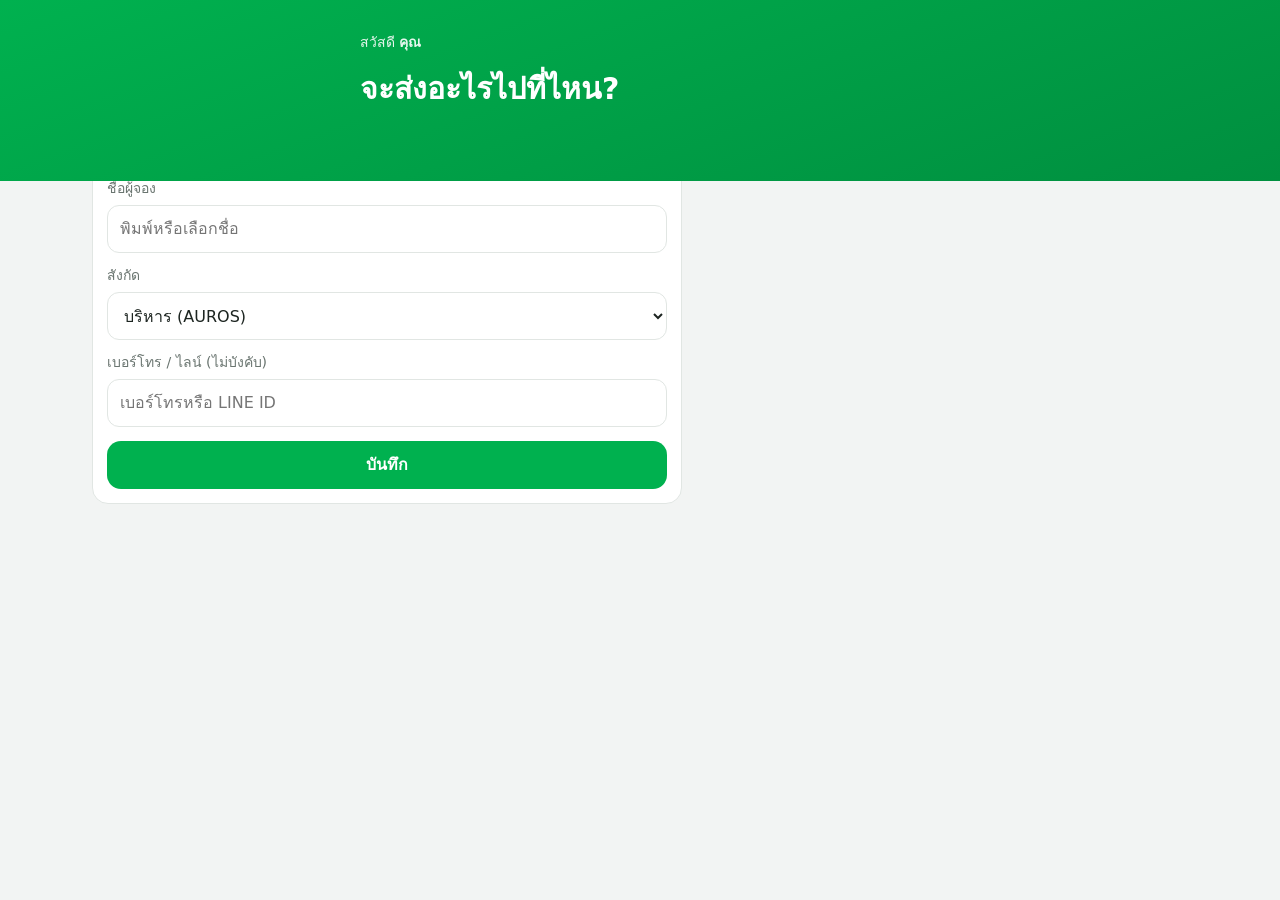
<file: index.html>
<!doctype html>
<html lang="th">
<head>
<meta charset="utf-8">
<meta name="viewport" content="width=device-width, initial-scale=1, viewport-fit=cover">
<meta name="theme-color" content="#00b14f">
<title>จองรถ / ส่งเอกสาร</title>
<link rel="stylesheet" href="css/app.css">
</head>
<body data-view="Home">
<header class="hero">
  <div class="hero-in">
    <div class="hero-top">
      <div class="hello">สวัสดี <b id="who">คุณ</b></div>
      <div class="hero-actions">
        <button id="bell" class="icon-btn hidden" aria-label="การแจ้งเตือน">🔔<span id="badge" class="badge-dot hidden">0</span></button>
        <button id="editProfile" class="icon-btn hidden" aria-label="เปลี่ยนชื่อ">⚙</button>
      </div>
    </div>
    <h1>จะส่งอะไรไปที่ไหน?</h1>
  </div>
</header>

<div id="bellPanel" class="panel hidden" role="dialog" aria-label="การแจ้งเตือน">
  <div class="panel-head"><b>การแจ้งเตือน</b><button id="closePanel" class="x" aria-label="ปิด">✕</button></div>
  <div id="notifList"></div>
</div>

<div class="layout">
  <section id="colMain">
    <!-- ตั้งค่าครั้งแรก (จำไว้ในเครื่อง) -->
    <section id="setup" class="card hidden">
      <b>ครั้งแรก: เลือกชื่อและสังกัดของคุณ</b>
      <label for="sName">ชื่อผู้จอง</label>
      <input id="sName" list="nameList" autocomplete="off" placeholder="พิมพ์หรือเลือกชื่อ">
      <datalist id="nameList"></datalist>
      <label for="sDept">สังกัด</label>
      <select id="sDept"></select>
      <label for="sPhone">เบอร์โทร / ไลน์ (ไม่บังคับ)</label>
      <input id="sPhone" placeholder="เบอร์โทรหรือ LINE ID">
      <button id="saveProfile" class="btn block" style="margin-top:14px">บันทึก</button>
    </section>

    <!-- ฟอร์มจอง -->
    <section id="vHome" class="hidden">
      <div class="card route">
        <div class="route-row"><span class="dot pick"></span><input id="origin" placeholder="รับจากที่ไหน" autocomplete="off"></div>
        <div class="route-row"><span class="dot drop"></span><input id="dest" placeholder="ส่งไปที่ไหน?" autocomplete="off"></div>
      </div>
      <div id="suggest" class="list"></div>

      <h2>ส่งอะไร</h2>
      <div id="svc" class="svc"></div>

      <h2>ส่งเมื่อไหร่</h2>
      <div class="seg" id="when">
        <button type="button" data-w="now" class="on">ด่วนตอนนี้</button>
        <button type="button" data-w="later">นัดเวลา</button>
      </div>
      <div id="later" class="row hidden">
        <div><label for="date">วันที่</label><input id="date" type="date"></div>
        <div><label for="time">เวลารับ</label><input id="time" type="time"></div>
      </div>

      <label for="note">ฝากบอกคนจัดรถ (ถ้ามี)</label>
      <textarea id="note" placeholder="เช่น ส่งถึงใคร ชั้นไหน ต้องรับสำเนากลับ"></textarea>

      <details>
        <summary>รายละเอียดเพิ่มเติม</summary>
        <div class="row">
          <div><label for="qty">จำนวน</label><input id="qty" inputmode="numeric" placeholder="1"></div>
          <div><label for="unit">หน่วย</label><select id="unit"></select></div>
        </div>
        <label for="destContact">ผู้ติดต่อปลายทาง</label>
        <input id="destContact">
        <label for="destPhone">เบอร์ปลายทาง</label>
        <input id="destPhone" inputmode="tel">
        <label for="project">โครงการ</label>
        <input id="project">
      </details>

      <div class="sticky-bar"><button id="submit" class="btn big block">จองเลย</button></div>
    </section>
  </section>

  <!-- ติดตามงาน + รายการล่าสุด (มือถือ: โชว์เฉพาะตอนเปิดติดตาม / คอม: แสดงข้างฟอร์มตลอด) -->
  <aside id="colSide">
    <button id="back" class="btn ghost" style="margin-bottom:8px">‹ กลับ</button>
    <div id="trackBody"></div>
    <div id="mineBox"><h2>รายการล่าสุด</h2><div id="mine"></div></div>
  </aside>
</div>

<script src="js/config.js"></script>
<script src="js/api.js"></script>
<script src="js/user.js"></script>
</body>
</html>
</file>
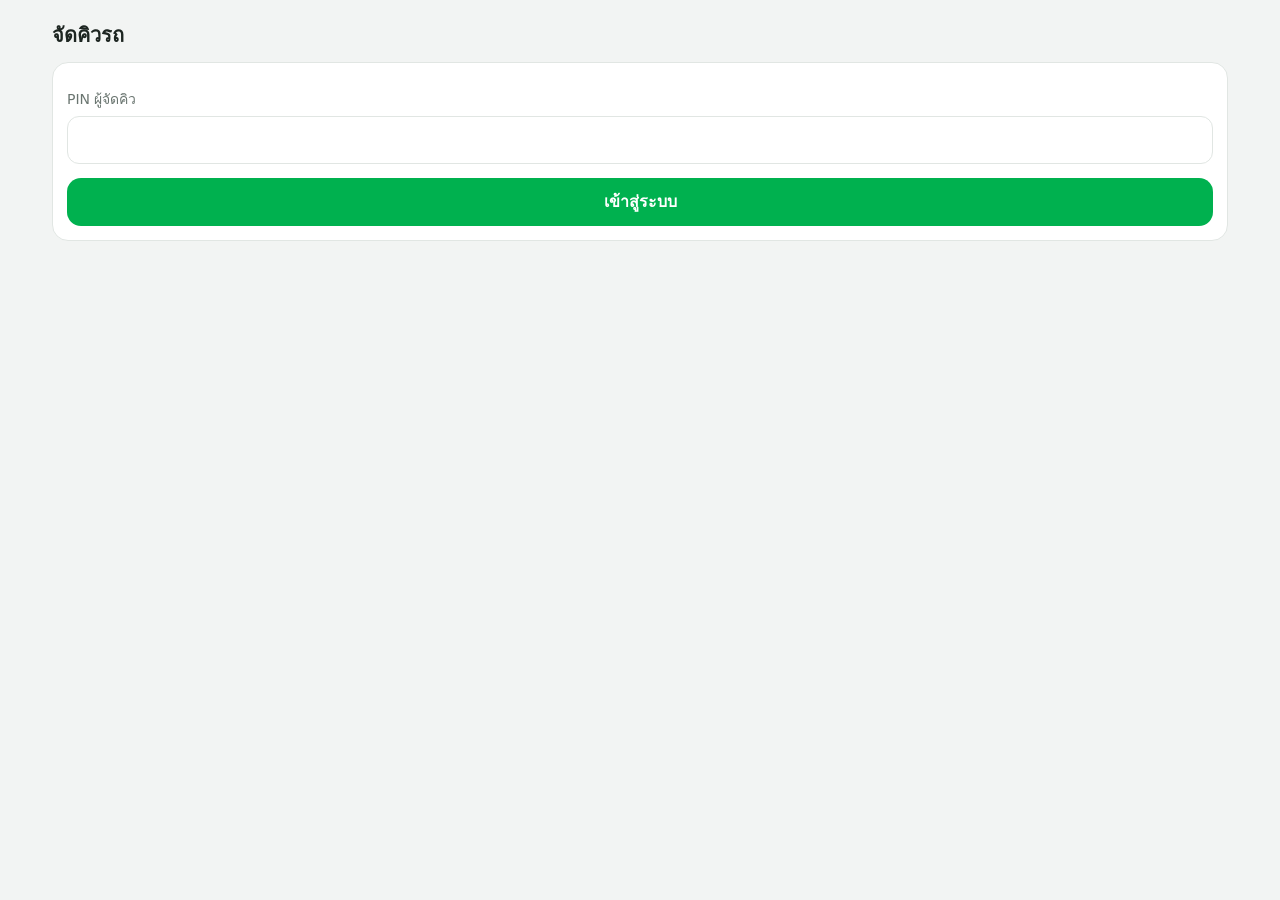
<file: admin/index.html>
<!doctype html>
<html lang="th">
<head>
<meta charset="utf-8">
<meta name="viewport" content="width=device-width, initial-scale=1">
<meta name="robots" content="noindex">
<title>จัดคิวรถ</title>
<link rel="stylesheet" href="../css/app.css">
</head>
<body class="wide">
<main>
  <h1>จัดคิวรถ</h1>

  <section id="login" class="card">
    <label for="pin">PIN ผู้จัดคิว</label>
    <input id="pin" type="password" inputmode="numeric" autocomplete="current-password">
    <button id="enter" class="btn block" style="margin-top:14px">เข้าสู่ระบบ</button>
  </section>

  <section id="board" class="hidden">
    <div class="row" style="align-items:center;margin-bottom:8px">
      <span id="updated" class="muted"></span>
      <label style="margin:0;flex:0 0 auto"><input id="showOld" type="checkbox" style="width:auto;min-height:0"> งานเก่า</label>
      <button id="refresh" class="btn ghost" style="flex:0 0 auto">รีเฟรช</button>
    </div>
    <div id="jobs"></div>
  </section>
</main>

<script src="../js/config.js"></script>
<script src="../js/api.js"></script>
<script src="../js/admin.js"></script>
</body>
</html>
</file>
<file: css/app.css>
/* ===== tokens: แก้สี/ขนาดที่นี่ที่เดียว ===== */
:root {
  --primary: #00b14f; --primary-dark: #008f3f; --primary-ink: #fff;
  --bg: #f2f4f3; --card: #fff; --ink: #1d2521; --muted: #6a7570; --line: #e1e6e3;
  --ok: #00b14f; --warn: #d98a00; --danger: #e5484d;
  --r: 16px; --gap: 12px; --tap: 48px; --tabs-h: 58px;
  font-family: "Sarabun", "Noto Sans Thai", system-ui, sans-serif;
}
@media (prefers-color-scheme: dark) {
  :root { --bg: #0f1412; --card: #19201d; --ink: #e9efec; --muted: #94a09a; --line: #28312d; }
}

/* ===== base ===== */
* { box-sizing: border-box; }
body { margin: 0; background: var(--bg); color: var(--ink); font-size: 16px; line-height: 1.5; }
main { max-width: 560px; margin: 0 auto; padding: var(--gap); padding-bottom: 150px; }
h1 { font-size: 20px; margin: 8px 0 12px; }
h2 { font-size: 16px; margin: 20px 0 8px; }
.muted { color: var(--muted); font-size: 14px; }
.hidden { display: none !important; }
:focus-visible { outline: 3px solid color-mix(in srgb, var(--primary) 55%, transparent); outline-offset: 2px; }

/* ===== hero (หน้าพนักงาน) ===== */
.hero { position: relative; background: linear-gradient(160deg, var(--primary), var(--primary-dark)); color: #fff;
  padding: 20px 16px 58px; padding-top: calc(20px + env(safe-area-inset-top, 0px)); }
.hero-in { max-width: 560px; margin: 0 auto; }
.hero .hello { opacity: .9; font-size: 14px; }
.hero h1 { margin: 2px 0 0; font-size: 24px; color: #fff; }
.icon-btn { position: relative; width: 44px; height: 44px; border: 0; border-radius: 50%; background: rgba(255,255,255,.18);
  color: #fff; font-size: 20px; cursor: pointer; }

/* ===== components ===== */
.card { background: var(--card); border: 1px solid var(--line); border-radius: var(--r); padding: 14px; margin-bottom: var(--gap); }
label { display: block; font-size: 14px; color: var(--muted); margin: 12px 0 6px; }
input, select, textarea {
  width: 100%; min-height: var(--tap); padding: 10px 12px; font: inherit; color: var(--ink);
  background: var(--card); border: 1px solid var(--line); border-radius: 12px;
}
textarea { min-height: 84px; resize: vertical; }
.row { display: flex; gap: var(--gap); }
.row > * { flex: 1; min-width: 0; }

.chips { display: flex; flex-wrap: wrap; gap: 8px; margin-bottom: 8px; }
.chip { min-height: 40px; padding: 8px 14px; border-radius: 999px; font: inherit; cursor: pointer;
  border: 1px solid var(--line); background: var(--card); color: var(--ink); }
.chip.on { background: var(--primary); border-color: var(--primary); color: var(--primary-ink); }

.btn { min-height: var(--tap); padding: 10px 16px; border: 0; border-radius: 14px; font: inherit; font-weight: 700;
  background: var(--primary); color: var(--primary-ink); cursor: pointer; }
.btn.ghost { background: transparent; color: var(--primary); border: 1px solid var(--line); }
.btn.ok { background: var(--primary); }
.btn:disabled { opacity: .5; }
.btn.block { width: 100%; }
.btn.big { min-height: 54px; font-size: 18px; border-radius: 16px; }

details summary { cursor: pointer; padding: 10px 0; color: var(--primary); font-weight: 700; }

.badge { display: inline-block; padding: 2px 10px; border-radius: 999px; font-size: 13px; background: var(--line); }
.badge.new { background: #fde7c2; color: #7a4b00; }
.badge.ack { background: #d8e8ff; color: #0b3d91; }
.badge.assigned { background: #d4f3e0; color: #0d6a3d; }
.badge.done { background: var(--line); color: var(--muted); }

.job h3 { margin: 0 0 4px; font-size: 17px; }
.job .meta { font-size: 14px; color: var(--muted); }
.job .route-txt { margin: 8px 0; }
.job .actions { display: flex; flex-wrap: wrap; gap: 8px; margin-top: 10px; }
.job .actions > * { flex: 1 1 auto; }

.toast { position: fixed; left: 50%; top: 76px; transform: translateX(-50%); padding: 10px 18px;
  background: #222; color: #fff; border-radius: 999px; font-size: 15px; z-index: 20; max-width: 90vw; }
.toast.err { background: var(--danger); }

/* ===== ฟอร์มสไตล์ Grab ===== */
.route { position: relative; padding: 6px 14px; box-shadow: 0 8px 22px rgba(0,0,0,.14); }
.route-row { display: flex; align-items: center; gap: 12px; }
.route-row input { border: 0; background: transparent; min-height: 50px; padding: 0; border-radius: 0; font-size: 16px; }
.route-row input:focus { outline: none; }
.route-row + .route-row { border-top: 1px solid var(--line); }
.dot { flex: 0 0 14px; width: 14px; height: 14px; border-radius: 50%; }
.dot.pick { background: var(--primary); }
.dot.drop { background: var(--danger); border-radius: 4px; }

.list .item { display: flex; align-items: center; gap: 12px; width: 100%; padding: 12px 4px; border: 0;
  border-bottom: 1px solid var(--line); background: none; color: var(--ink); font: inherit; text-align: left; cursor: pointer; }
.list .item .ic { flex: 0 0 36px; height: 36px; border-radius: 50%; background: var(--line); display: grid; place-items: center; }
.list .item small { display: block; color: var(--muted); }

.svc { display: grid; grid-template-columns: repeat(3, 1fr); gap: 10px; }
.svc button { padding: 12px 6px; border: 2px solid var(--line); border-radius: var(--r); background: var(--card);
  color: var(--ink); font: inherit; cursor: pointer; text-align: center; }
.svc button b { display: block; }
.svc button span { font-size: 28px; display: block; line-height: 1.3; }
.svc button.on { border-color: var(--primary); background: color-mix(in srgb, var(--primary) 9%, var(--card)); }

.seg { display: flex; background: var(--line); border-radius: 14px; padding: 3px; margin-bottom: var(--gap); }
.seg button { flex: 1; min-height: 42px; border: 0; border-radius: 11px; background: transparent; color: var(--muted);
  font: inherit; font-weight: 600; cursor: pointer; }
.seg button.on { background: var(--card); color: var(--ink); box-shadow: 0 1px 4px rgba(0,0,0,.12); }

.sticky-bar { position: fixed; left: 0; right: 0; bottom: 0; padding-bottom: calc(10px + env(safe-area-inset-bottom, 0px));
  padding: 10px 12px; background: var(--bg); border-top: 1px solid var(--line); }
.sticky-bar .btn { max-width: 536px; margin: 0 auto; display: block; }

/* ===== หน้าติดตามงาน ===== */
.track-head { text-align: center; padding: 18px 8px 6px; }
.track-head .big-ic { font-size: 44px; }
.track-head h1 { margin: 6px 0 2px; }
.steps { list-style: none; padding: 0; margin: 14px 0 4px; }
.steps li { position: relative; padding: 0 0 18px 32px; color: var(--muted); }
.steps li::before { content: ""; position: absolute; left: 0; top: 3px; width: 16px; height: 16px; border-radius: 50%; background: var(--line); }
.steps li::after { content: ""; position: absolute; left: 7px; top: 20px; bottom: -2px; width: 2px; background: var(--line); }
.steps li:last-child { padding-bottom: 0; }
.steps li:last-child::after { display: none; }
.steps li.done { color: var(--ink); }
.steps li.done::before { background: var(--primary); }
.steps li.cur { color: var(--ink); font-weight: 700; }
.steps li.cur::before { background: var(--primary); box-shadow: 0 0 0 5px color-mix(in srgb, var(--primary) 28%, transparent); }
.driver { display: flex; align-items: center; gap: 12px; }
.avatar { width: 52px; height: 52px; border-radius: 50%; background: var(--line); display: grid; place-items: center; font-size: 26px; }
.pair { display: flex; gap: 10px; align-items: flex-start; margin: 6px 0; }
.pair .dot { margin-top: 7px; }

/* ===== หัวเว็บ + กระดิ่ง ===== */
.hero-top { display: flex; align-items: center; justify-content: space-between; gap: 12px; min-height: 44px; }
.hero-actions { display: flex; gap: 8px; }
.badge-dot { position: absolute; top: -2px; right: -2px; min-width: 20px; height: 20px; padding: 0 5px; border-radius: 10px;
  background: var(--danger); color: #fff; font-size: 12px; font-weight: 700; line-height: 20px; text-align: center; }
.panel { position: fixed; z-index: 30; left: 8px; right: 8px; top: calc(68px + env(safe-area-inset-top, 0px)); max-height: 70vh; overflow: auto;
  background: var(--card); color: var(--ink); border: 1px solid var(--line); border-radius: var(--r); box-shadow: 0 16px 40px rgba(0,0,0,.28); }
.panel-head { display: flex; justify-content: space-between; align-items: center; padding: 12px 14px; border-bottom: 1px solid var(--line); position: sticky; top: 0; background: var(--card); }
.panel .x { width: 36px; height: 36px; border: 0; border-radius: 50%; background: var(--line); color: var(--ink); cursor: pointer; }
.notif { display: flex; align-items: center; gap: 12px; width: 100%; padding: 12px 14px; border: 0; border-bottom: 1px solid var(--line);
  background: none; color: var(--ink); font: inherit; text-align: left; cursor: pointer; }
.notif.new { background: color-mix(in srgb, var(--primary) 8%, var(--card)); }
.notif .ic { flex: 0 0 40px; height: 40px; border-radius: 50%; background: var(--line); display: grid; place-items: center; font-size: 20px; }
.notif .nt { flex: 1; min-width: 0; }
.notif .nt b, .notif .nt small { display: block; overflow: hidden; text-overflow: ellipsis; white-space: nowrap; }
.notif .nt small { color: var(--muted); }
.dotnew { flex: 0 0 10px; height: 10px; border-radius: 50%; background: var(--primary); }
.empty { padding: 22px 14px; text-align: center; color: var(--muted); }

/* ===== เลย์เอาต์: มือถือ 1 คอลัมน์ / คอม 2 คอลัมน์ ===== */
.layout { max-width: 1120px; margin: -42px auto 0; padding: 0 var(--gap) 120px; }
#colSide { display: none; }
body[data-view="Track"] #colMain { display: none; }
body[data-view="Track"] #colSide { display: block; }
body[data-view="Track"] #mineBox { display: none; }
.job.sel { border-color: var(--primary); box-shadow: 0 0 0 2px color-mix(in srgb, var(--primary) 30%, transparent); }
.maplink { display: inline-block; margin-top: 6px; color: var(--primary); font-weight: 700; text-decoration: none; }

@media (min-width: 900px) {
  .hero { padding-bottom: 70px; }
  .hero h1 { font-size: 30px; }
  .layout { margin-top: -54px; padding-bottom: 48px; display: grid; grid-template-columns: minmax(0, 1.1fr) minmax(0, .9fr); gap: 24px; align-items: start; }
  body[data-view] #colSide { display: block; position: sticky; top: 12px; }
  body[data-view="Setup"] #colSide { display: none; }
  body[data-view="Track"] #colMain { display: block; }
  body[data-view="Track"] #mineBox { display: block; }
  #back { display: none; }
  #again { display: none; }
  .sticky-bar { position: static; padding: 14px 0 0; background: none; border: 0; }
  .sticky-bar .btn { max-width: none; }
  .panel { left: auto; right: max(16px, calc((100vw - 1120px) / 2 + 12px)); width: 400px; max-height: 60vh; top: 76px; }
  .svc button { padding: 16px 8px; }
  #colSide .card:first-child { margin-top: 0; }
}

/* ===== หน้า Admin: คอมแสดงหลายคอลัมน์ ===== */
body.wide main { max-width: 1200px; }
body.wide #jobs { display: grid; grid-template-columns: repeat(auto-fill, minmax(min(100%, 360px), 1fr)); gap: 12px; align-items: start; }
body.wide #jobs .card { margin: 0; }
body.wide #jobs > p { grid-column: 1 / -1; }
</file>
